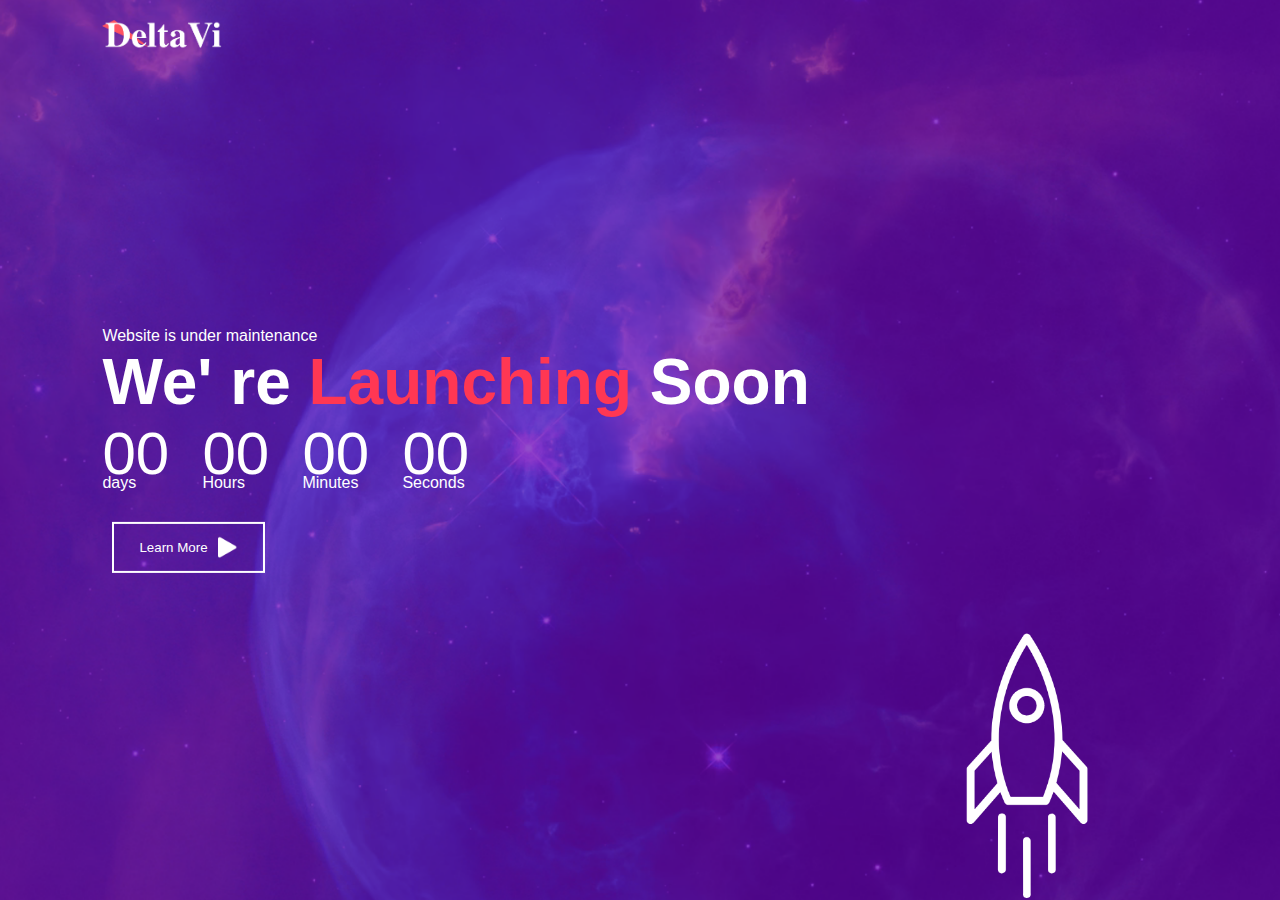
<file: index.html>
<!DOCTYPE html>
<html lang="en">
<head>
    <meta charset="UTF-8">
    <meta name="viewport" content="width=device-width, initial-scale=1.0">
    <title>Website Coming Soon</title>
    <link href="style.css" rel="stylesheet" type="text/css">
</head>
<body>
    <div class="container">

<img src="images/logo.png" class="logo">
<div class="content">
    <p>Website is under maintenance</p>
    <h1>We' re <span>Launching </span> Soon</h1>

<div class="launch-time">
<div>
    <p id="days">00</p>
    <span>days</span>
</div>
<div>
    <p id="hours">00</p>
    <span>Hours</span>
</div>
<div>
    <p id="minutes">00</p>
    <span>Minutes</span>
</div>
<div>
    <p id="seconds">00</p>
    <span>Seconds</span>
</div>


</div>

    <button type="button">Learn More <img src= "images/triangle.png"></button>
</div>
<img src="images/rocket.png" class="rocket">
    </div>
    <script>
      var countDownDate = new Date("December 1 , 2024 00:00:00").getTime();
       var x = setInterval(function(){
        var now = new Date().getTime();
        var distance= countDownDate - now;
        var days = Math.floor(distance / (1000 * 60 * 60 * 24));
var hours = Math.floor((distance % (1000 * 60 * 60 * 24)) / (1000 * 60 * 60));
var minutes = Math.floor((distance % (1000 * 60 * 60)) / (1000 * 60));
var seconds = Math.floor((distance % (1000 * 60)) / 1000);

      document.getElementById("days").innerHTML = days;
      document.getElementById("hours").innerHTML = hours;
      document.getElementById("minutes").innerHTML = minutes;
      document.getElementById("seconds").innerHTML = seconds;
         
      if(distance < 0){
            clearInterval(x);
            document.getElementById("days").innerHTML =  "00";
      document.getElementById("hours").innerHTML =  "00";
      document.getElementById("minutes").innerHTML =  "00";
      document.getElementById("seconds").innerHTML =  "00";
      }
        
      
       },1000);

    </script>
</body>
</html>
</file>
<file: style.css>
*
{
    margin: 0;
    padding: 0;
    font-family: 'poppins', sans-serif;
    box-sizing: border-box;
}
.container{
    width: 100vw;
    height: 100vh;
    background-image: url(images/background.png);
    background-position: center;
    background-size: cover;
    padding: 0 8%;
}

.logo{
    width: 120px;
    padding: 20px 0;
    cursor: pointer;
}
.content{
    top: 50%;
    position: absolute;
    transform: translateY(-50%);
    color: #fff;  
}
.content h1{
    font-size: 64px;
    font-weight: 600;
}
.content h1 span{
    color: #ff3753;
}
.content button{
    background: transparent;
    border: 2px solid #fff;
    outline: none;
    padding: 12px 25px;
    color: #fff;
    display: flex;
    align-items: center;
    margin-top: 30px;
    cursor: pointer;
}
.content button{
   
    margin-left: 10px;
}

.launch-time{
    display: flex;
}
.launch-time div {
    flex-basis: 100px;
}
.launch-time div p{
    font-size: 60px;
    margin-bottom: -14px;
}

.rocket{
    width: 250px;
    position: absolute;
    right: 10%;
    bottom: 0%;
    animation: rocket 4s linear infinite;
}
@keyframes rocket{
    0%{
        bottom: 0;
        opacity: 0;
    }
    100%{
        bottom: 105%;
        opacity: 1;
    }
}
.content button img {
    width: 20px;  
    height: auto; 
    margin-left: 10px;  
}
</file>
